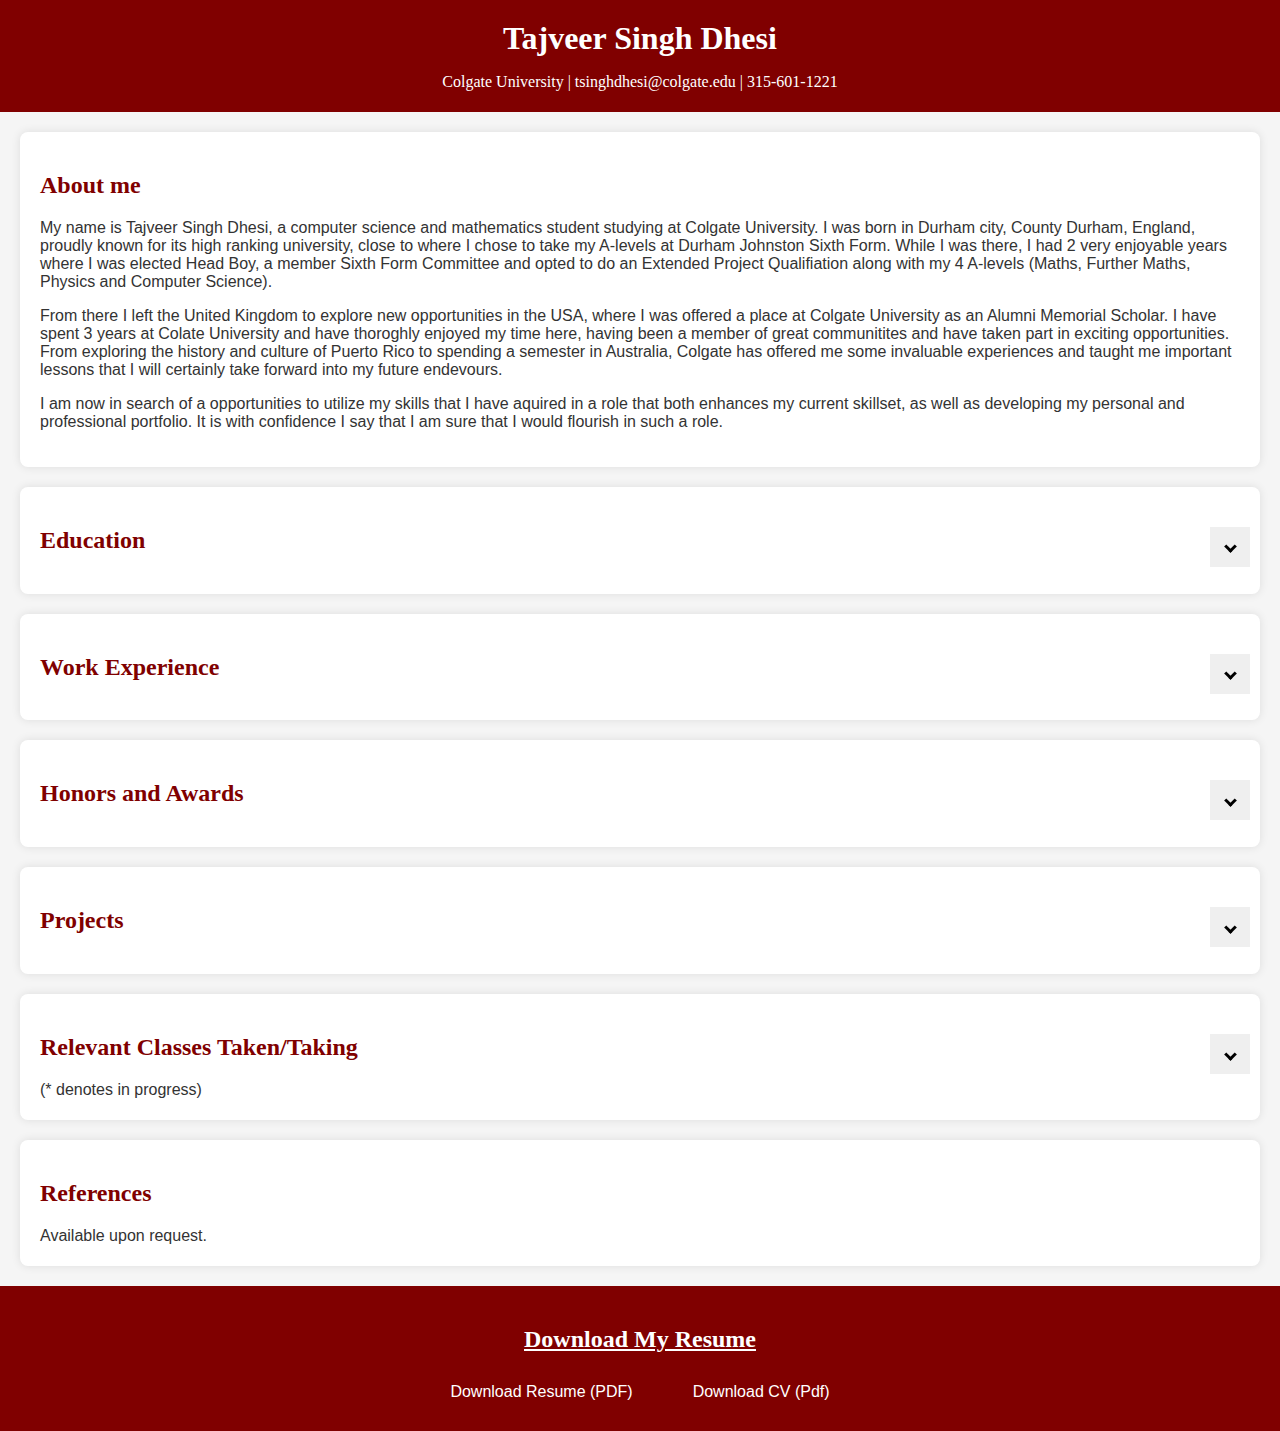
<file: index.html>
<!DOCTYPE html>
<html lang="en">
<head>
    <meta charset="UTF-8">
    <meta name="viewport" content="width=device-width, initial-scale=1.0">
    <link rel="stylesheet" href="styles.css">
    <title>Tajveer Singh Dhesi - Personal Website</title>
    <script src="script.js"></script>
</head>

<body>
    <header>
        <h1>Tajveer Singh Dhesi</h1>
        <p>Colgate University | tsinghdhesi@colgate.edu | 315-601-1221</p>
    </header>

    <section id="personal-statement">
        <h2>About me</h2>
        <p>
            My name is Tajveer Singh Dhesi, a computer science and mathematics student studying at Colgate University. I was born in Durham city, County Durham, England, proudly known for its high ranking university, close to where I chose to take my A-levels at Durham Johnston Sixth Form. While I was there, I had 2 very enjoyable years where I was elected Head Boy, a member Sixth Form Committee and opted to do an Extended Project Qualifiation along with my 4 A-levels (Maths, Further Maths, Physics and Computer Science).
        </p>
        <p>   
            From there I left the United Kingdom to explore new opportunities in the USA, where I was offered a place at Colgate University as an Alumni Memorial Scholar. I have spent 3 years at Colate University and have thoroghly enjoyed my time here, having been a member of great communitites and have taken part in exciting opportunities. From exploring the history and culture of Puerto Rico to spending a semester in Australia, Colgate has offered me some invaluable experiences and taught me important lessons that I will certainly take forward into my future endevours.
        </p>
        <p>
            I am now in search of a opportunities to utilize my skills that I have aquired in a role that both enhances my current skillset, as well as developing my personal and professional portfolio. It is with confidence I say that I am sure that I would flourish in such a role.</p>
        </p>
        </section>

    <section id="education">
        <h2>Education</h2>
        <button class="icon-button" id="education-button"><i class="arrow down"></i></button>
        <div class="item educational">
            <h3>Colgate University</h3>
            <h4>Bachellor of Arts - 2021 to 2025</h4>
            <p>Major 1: Computer Science</p>
            <p>Major 2: Mathematics</p>
        </div>
        <div class="item educational">
            <h3>Durham Johnston Sixth Form</h3>
            <h4>A-Levels and EPQ - 2019 to 2021</h4>
            <p>A-levels: Maths (A*), Further Maths (A*), Physics (A*),
                Computer Science (A*)</p>
            <p>EPQ: Extended Project Qualification (A)</p>
        </div>
    </section>

    <section id="work-experience">
        <h2>Work Experience</h2>
        <button class="icon-button" id="experience-button"><i class="arrow down"></i></button>
        <div class="item experience">
            <h3>Role: Director/Producer for Colgate Division 1 Varsity Athletics</h3>
            <p>Organization: Colgate University</p>
            <p>Dates: August 2021 - Present</p>
            <ul>
                <li>Liaise with ESPN to dictate when media timeouts
                    are taken and which ads to play during Colgate
                    Division 1 athletics and NCAA games.</li>
                <li>Enhances viewer experience using directing
                    expertise by deciding which camera is showing
                    on broadcast and when, including liaising with
                    the replay assistant.</li>
            </ul>
        </div>
        <div class="item experience">
            <h3>Role: Curriculum Developer for Colgate Coders</h3>
            <p>Organization: Colgate University</p>
            <p>Dates: March 2023 - Present</p>
            <ul>
                <li>
                    Fostered a community of over 100 computer
                    science enthusiasts with events and activities for
                    students to participate in.
                </li>
                <li>
                    Helps build student's skill in computer science and
                    enhance employability with educational
                    presentations in topics in computer science (e.g.
                    intro to R, command line basics etc).
                </li>
                <li>
                    Assisted 20+ students in preparation for a
                    hackathon by hosting a workshop in HTML and
                    CSS basics. 
                </li>
            </ul>
        </div>
        <div class="item experience">
            <h3>Role: Undergraduate Research Assistant</h3>
            <p>Organization: Colgate University</p>
            <p>Dates: May - June 2023</p>
            <p>Advisor: Amirhossein Manzourolajdad</p>
            <ul>
                <li>Generated runtime and accuracy data for an AI model that
                    predicts RNA base sequences from tertiary structure PDB
                    data to help gain understanding of AI's performance.</li>
                <li>Used University servers and Python code to access and run
                    AI on the node and feedback data to professor to implement
                    in a published research paper.</li>
            </ul>
        </div>
        <div class="item experience">
            <h3>Role: Laboratory Teaching Assistant</h3>
            <p>Organization: Colgate University</p>
            <p>Dates: September - Decemebr 2023</p>
            <ul>
                <li>Assisted computer science laboratory instructor
                    with accomodating students in building their
                    understanding of key concepts and helping them
                    apply the concepts in lab. 
                </li>
                <li>
                    Assisted two sections of COSC 290 - Discrete Structures (Java) and one section of COSC 202 - Data structures and
                    algorithms (Java), furter cementing my knowledge and understanding of Java.

                </li>
            </ul>
        </div>
        <div class="item experience">
            <h3>Role: Full-Stack Developer - Sloop Software Group</h3>
            <p>Organization: Colgate University</p>
            <p>Dates: August - Decemebr 2023</p>
            <ul>
                <li>
                    Provided Student led rideshare service with working app to handle customers and requests. 
                </li>
                <li>
                    Utilized JavaScript, React.js and React Native in VSCode to create the app with co-workers.
                </li>
                <li>
                    Implemented real-time NoSQL cloud storage database with Cloud Firestore to store customer/ride data.
                </li>
            </ul>
        </div>
        <div class="item experience">
            <h3>Role: Student Leader in the Dean of the College Division</h3>
            <p>Organization: Colgate University</p>
            <p>Dates: January - Decemebr 2023</p>
            <ul>
                <li>The Link team of approximately 65-75 rising
                    sophomores, juniors, and seniors helps orient new
                    students to Colgate each year. Links help prepare
                    students for individual success and make an
                    important impression on the students they serve.
                </li>
                <li>
                    Through small and large group experiences,
                    educational programs, and social events, the
                    Orientation Links increase new students' familiarity
                    with student life, faculty and academic
                    expectations and opportunities, campus
                    resources, and the larger Hamilton community.
                </li>
            </ul>
        </div>
    </section>


    <section id="honors-awards">
        <h2>Honors and Awards</h2>
        <button class="icon-button" id="honors-button"><i class="arrow down"></i></button>
            <div class="item experience">
                <h3>Dean's Award with Distinction for Academic Excellence</h3>
                <p>Colgate University</p>
                <p>Spring 2023</p>
                <p>
                    This award is given to students who receive a term grade point
                    average of 3.6 or higher while completing at least three course
                    credits for a conventional letter grade and a minimum of 3.75 total
                    course credits. This is the highest award for academic excellence.
                </p>
            </div>
            <div class="item experience">
                <h3>Dean's Award with Distinction for Academic Excellence</h3>
                <p>Colgate University</p>
                <p>Fall 2022</p>
                <p>
                    This award is given to students who receive a term grade point
                    average of 3.6 or higher while completing at least three course
                    credits for a conventional letter grade and a minimum of 3.75 total
                    course credits. This is the highest award for academic excellence.
                </p>
            </div>
            <div class="item experience">
                <h3>Dean's Award with Distinction for Academic Excellence</h3>
                <p>Colgate University</p>
                <p>Spring 2022</p>
                <p>
                    This award is given to students who receive a term grade point
                    average of 3.6 or higher while completing at least three course
                    credits for a conventional letter grade and a minimum of 3.75 total
                    course credits. This is the highest award for academic excellence.
                </p>
            </div>
            <div class="item experience">
                <h3>Dean's Award with Distinction for Academic Excellence</h3>
                <p>Colgate University</p>
                <p>Fall 2021</p>
                <p>
                    This award is given to students who receive a term grade point
                    average of 3.6 or higher while completing at least three course
                    credits for a conventional letter grade and a minimum of 3.75 total
                    course credits. This is the highest award for academic excellence.
                </p>
            </div>
            <div class="item experience">
                <h3>Alumni Memorial Scholar</h3>
                <p>Colgate University</p>
                <p>May 2021</p>
                <p>
                    Access to $10,000 in funding for academic research of my
                    choosing, Awarded to ~1% of applicants in class year, based on
                    academic merit and student involvement.
                </p>
            </div>
            <div class="item experience">
                <h3>Head Boy</h3>
                <p>Durham Johnston Sixth Form</p>
                <p>March 2020</p>
                <p>
                    Selected as Head boy by Head teacher, Deputy Head
                    Teacher, Head of Sixth Form and Deputy Head of Sixth form
                    to act as student voice and represent student body in
                    meetings and making of key decisions.                
                </p>
        </div>
    </section>

    <!-- <section id="hobbies-interests">
        <h2>Hobbies and Interests</h2>
        <p>Aside from my academic and professional pursuits, I am an avid gym goer aiming to maintain my physic and athleticness. When I have more time, I keep up my skills in badminton and Rugby</p>
    </section> -->

    <section id="projects">
        <h2>Projects</h2>
        <button class="icon-button" id="projects-button"><i class="arrow down"></i></button>
        <div class="item projects">
            <h3>Dandyhacks hackathon</h3>
            <p>Univsersity Of Rochester</p>
            <p>Dates: November 2023</p>
            <ul>
                <li>
                    Used JavaFX to create an improved maze generation game that leveraged Kruskal's Algorithm to generate maze.
                </li>
                <li>   
                    Collaborated in a team of three to create team name, logo, presentation and working program that went on to achieve second
                    place in the hackathon (https://github.com/tsinghdhesi/Hackathon_Dandy).
                </li>
            </ul>
        </div>
        <div class="item projects">
            <h3>A-Level Computer Science Coursework</h3>
            <p>Durham Johnston Sixth Form</p>
            <p>Dates: September 2020 - March 2021</p>
            <ul>
                <li>
                    Used VB.NET forms to create a functioning maze generation game that leveraged a recursive backtracking algorithm to
                    generate 60 levels of varying difficulty and further functionality for new maze to be generated immediately.
                </li>
                <li>   
                    Implemented leaderboard and scorekeeping functionality for enhanced user experience.
                </li>
            </ul>
        </div>
    </section>

    <!-- <section id="skills-of-interest">
        <h2>Other Skills of Interest</h2>
        <p>Highlight additional skills you possess.</p>
    </section> -->

    <section id="relevant-classes">
        <h2>Relevant Classes Taken/Taking</h2>
        <button class="icon-button" id="classes-button"><i class="arrow down"></i></button>
        <div class="item class">
            <h3>Colgate University</h3>
            <p>Dates: Fall 2021 - Fall 2023</p>
            <ul>
                <li>Linear Algebra</li>
                <li>Number Theory</li>
                <li>Abstract Algebra</li>
                <li>Real Analysis</li>
                <li>Data Structures and Algorithms</li>
                <li>Discrete Structures</li>
                <li>Computer Systems</li>
                <li>Differential Equations</li>
                <li>Probability</li>
                <li>Data Analysis</li>
                <li>Independent Research Project*</li>
                <li>Partial Differential Equations*</li>
                <li>Combinatorial Problem Solving*</li>
            </ul>
        </div>
        <div class="item class">
            <h3>University Of Wollongong</h3>
            <p>Dates: Spring 2024</p>
            <ul>
                <li>Data Mining and Knowledge Discovery</li>
                <li>Modern Artificial Intelligence</li>
            </ul>
        </div>
        <p>(* denotes in progress)</p>
    </section>

    <section id="references">
        <h2>References</h2>
        <p>Available upon request.</p>
    </section>

    <footer>
        <div class="container">
            <h2 style="color: white;"><u>Download My Resume</u></h2>
            <div class="download-links">
                <a href="Tajveer Singh Dhesi Resume.pdf" download class="resume-link" target="_blank">Download Resume (PDF)</a>
                <a href="Tajveer Singh Dhesi CV.pdf" download class="cv-link" target="_blank"s>Download CV (Pdf)</a>
            </div>
        </div>
    </footer>
</body>

</html>
</file>
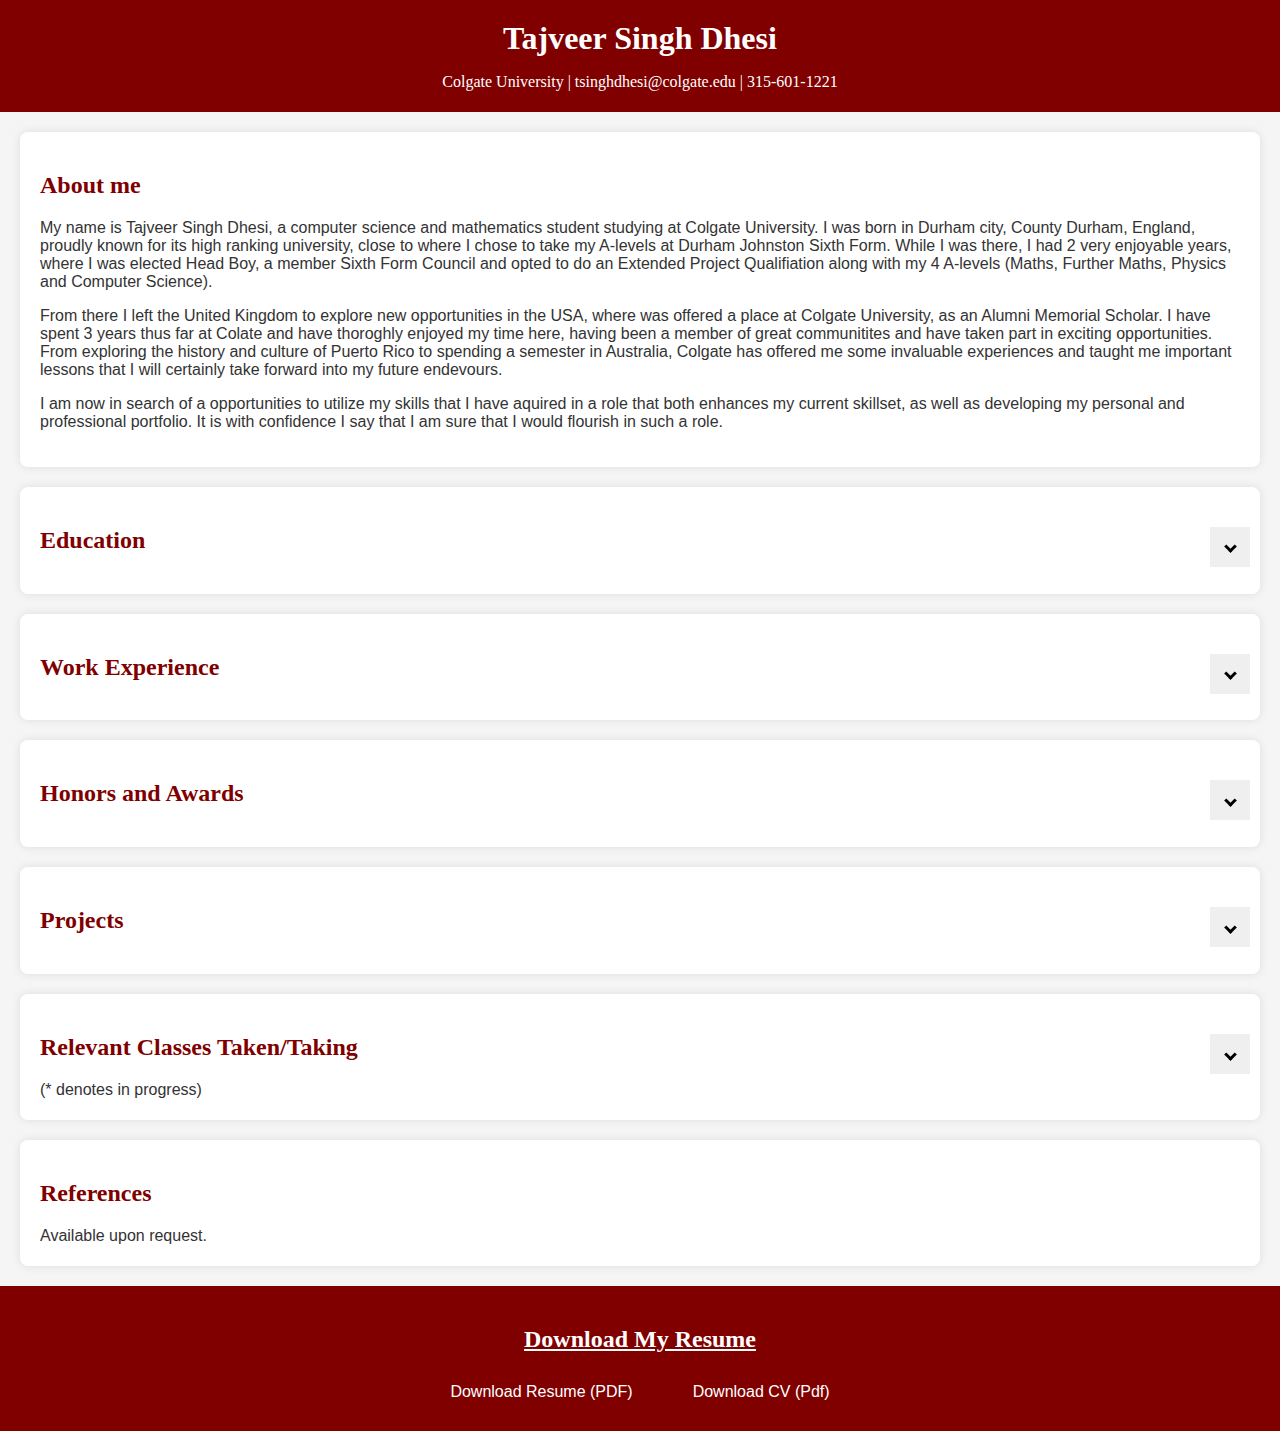
<file: Tajveer Website.html>
<!DOCTYPE html>
<html lang="en">
<head>
    <meta charset="UTF-8">
    <meta name="viewport" content="width=device-width, initial-scale=1.0">
    <link rel="stylesheet" href="styles.css">
    <title>Tajveer Singh Dhesi - Personal Website</title>
    <script src="script.js"></script>
</head>

<body>
    <header>
        <h1>Tajveer Singh Dhesi</h1>
        <p>Colgate University | tsinghdhesi@colgate.edu | 315-601-1221</p>
    </header>

    <section id="personal-statement">
        <h2>About me</h2>
        <p>
            My name is Tajveer Singh Dhesi, a computer science and mathematics student studying at Colgate University. I was born in Durham city, County Durham, England, proudly known for its high ranking university, close to where I chose to take my A-levels at Durham Johnston Sixth Form. While I was there, I had 2 very enjoyable years, where I was elected Head Boy, a member Sixth Form Council and opted to do an Extended Project Qualifiation along with my 4 A-levels (Maths, Further Maths, Physics and Computer Science).
        </p>
        <p>   
            From there I left the United Kingdom to explore new opportunities in the USA, where was offered a place at Colgate University, as an Alumni Memorial Scholar. I have spent 3 years thus far at Colate and have thoroghly enjoyed my time here, having been a member of great communitites and have taken part in exciting opportunities. From exploring the history and culture of Puerto Rico to spending a semester in Australia, Colgate has offered me some invaluable experiences and taught me important lessons that I will certainly take forward into my future endevours.
        </p>
        <p>
            I am now in search of a opportunities to utilize my skills that I have aquired in a role that both enhances my current skillset, as well as developing my personal and professional portfolio. It is with confidence I say that I am sure that I would flourish in such a role.</p>
        </p>
        </section>

    <section id="education">
        <h2>Education</h2>
        <button class="icon-button" id="education-button"><i class="arrow down"></i></button>
        <div class="item educational">
            <h3>Colgate University</h3>
            <h4>Bachellor of Arts - 2021 to 2025</h4>
            <p>Major 1: Computer Science</p>
            <p>Major 2: Mathematics</p>
        </div>
        <div class="item educational">
            <h3>Durham Johnston Sixth Form</h3>
            <h4>A-Levels and EPQ - 2019 to 2021</h4>
            <p>A-levels: Maths (A*), Further Maths (A*), Physics (A*),
                Computer Science (A*)</p>
            <p>EPQ: Extended Project Qualification (A)</p>
        </div>
    </section>

    <section id="work-experience">
        <h2>Work Experience</h2>
        <button class="icon-button" id="experience-button"><i class="arrow down"></i></button>
        <div class="item experience">
            <h3>Role: Director/Producer for Colgate Division 1 Varsity Athletics</h3>
            <p>Organization: Colgate University</p>
            <p>Dates: August 2021 - Present</p>
            <ul>
                <li>Liaise with ESPN to dictate when media timeouts
                    are taken and which ads to play during Colgate
                    Division 1 athletics and NCAA games.</li>
                <li>Enhances viewer experience using directing
                    expertise by deciding which camera is showing
                    on broadcast and when, including liaising with
                    the replay assistant.</li>
            </ul>
        </div>
        <div class="item experience">
            <h3>Role: Curriculum Developer for Colgate Coders</h3>
            <p>Organization: Colgate University</p>
            <p>Dates: March 2023 - Present</p>
            <ul>
                <li>
                    Fostered a community of over 100 computer
                    science enthusiasts with events and activities for
                    students to participate in.
                </li>
                <li>
                    Helps build student's skill in computer science and
                    enhance employability with educational
                    presentations in topics in computer science (e.g.
                    intro to R, command line basics etc).
                </li>
                <li>
                    Assisted 20+ students in preparation for a
                    hackathon by hosting a workshop in HTML and
                    CSS basics. 
                </li>
            </ul>
        </div>
        <div class="item experience">
            <h3>Role: Undergraduate Research Assistant</h3>
            <p>Organization: Colgate University</p>
            <p>Dates: May - June 2023</p>
            <p>Advisor: Amirhossein Manzourolajdad</p>
            <ul>
                <li>Generated runtime and accuracy data for an AI model that
                    predicts RNA base sequences from tertiary structure PDB
                    data to help gain understanding of AI's performance.</li>
                <li>Used University servers and Python code to access and run
                    AI on the node and feedback data to professor to implement
                    in a published research paper.</li>
            </ul>
        </div>
        <div class="item experience">
            <h3>Role: Laboratory Teaching Assistant</h3>
            <p>Organization: Colgate University</p>
            <p>Dates: September - Decemebr 2023</p>
            <ul>
                <li>Assisted computer science laboratory instructor
                    with accomodating students in building their
                    understanding of key concepts and helping them
                    apply the concepts in lab. 
                </li>
                <li>
                    Assisted two sections of COSC 290 - Discrete Structures (Java) and one section of COSC 202 - Data structures and
                    algorithms (Java), furter cementing my knowledge and understanding of Java.

                </li>
            </ul>
        </div>
        <div class="item experience">
            <h3>Role: Student Leader in the Dean of the College Division</h3>
            <p>Organization: Colgate University</p>
            <p>Dates: January - Decemebr 2023</p>
            <ul>
                <li>The Link team of approximately 65-75 rising
                    sophomores, juniors, and seniors helps orient new
                    students to Colgate each year. Links help prepare
                    students for individual success and make an
                    important impression on the students they serve.
                </li>
                <li>
                    Through small and large group experiences,
                    educational programs, and social events, the
                    Orientation Links increase new students' familiarity
                    with student life, faculty and academic
                    expectations and opportunities, campus
                    resources, and the larger Hamilton community.
                </li>
            </ul>
        </div>
    </section>


    <section id="honors-awards">
        <h2>Honors and Awards</h2>
        <button class="icon-button" id="honors-button"><i class="arrow down"></i></button>
            <div class="item experience">
                <h3>Dean's Award with Distinction for Academic Excellence</h3>
                <p>Colgate University</p>
                <p>Spring 2023</p>
                <p>
                    This award is given to students who receive a term grade point
                    average of 3.6 or higher while completing at least three course
                    credits for a conventional letter grade and a minimum of 3.75 total
                    course credits. This is the highest award for academic excellence.
                </p>
            </div>
            <div class="item experience">
                <h3>Dean's Award with Distinction for Academic Excellence</h3>
                <p>Colgate University</p>
                <p>Fall 2022</p>
                <p>
                    This award is given to students who receive a term grade point
                    average of 3.6 or higher while completing at least three course
                    credits for a conventional letter grade and a minimum of 3.75 total
                    course credits. This is the highest award for academic excellence.
                </p>
            </div>
            <div class="item experience">
                <h3>Dean's Award with Distinction for Academic Excellence</h3>
                <p>Colgate University</p>
                <p>Spring 2022</p>
                <p>
                    This award is given to students who receive a term grade point
                    average of 3.6 or higher while completing at least three course
                    credits for a conventional letter grade and a minimum of 3.75 total
                    course credits. This is the highest award for academic excellence.
                </p>
            </div>
            <div class="item experience">
                <h3>Dean's Award with Distinction for Academic Excellence</h3>
                <p>Colgate University</p>
                <p>Fall 2021</p>
                <p>
                    This award is given to students who receive a term grade point
                    average of 3.6 or higher while completing at least three course
                    credits for a conventional letter grade and a minimum of 3.75 total
                    course credits. This is the highest award for academic excellence.
                </p>
            </div>
            <div class="item experience">
                <h3>Alumni Memorial Scholar</h3>
                <p>Colgate University</p>
                <p>May 2021</p>
                <p>
                    Access to $10,000 in funding for academic research of my
                    choosing, Awarded to ~1% of applicants in class year, based on
                    academic merit and student involvement.
                </p>
            </div>
            <div class="item experience">
                <h3>Head Boy</h3>
                <p>Durham Johnston Sixth Form</p>
                <p>March 2020</p>
                <p>
                    Selected as Head boy by Head teacher, Deputy Head
                    Teacher, Head of Sixth Form and Deputy Head of Sixth form
                    to act as student voice and represent student body in
                    meetings and making of key decisions.                
                </p>
        </div>
    </section>

    <!-- <section id="hobbies-interests">
        <h2>Hobbies and Interests</h2>
        <p>Aside from my academic and professional pursuits, I am an avid gym goer aiming to maintain my physic and athleticness. When I have more time, I keep up my skills in badminton and Rugby</p>
    </section> -->

    <section id="projects">
        <h2>Projects</h2>
        <button class="icon-button" id="projects-button"><i class="arrow down"></i></button>
        <div class="item projects">
            <h3>Dandyhacks hackathon</h3>
            <p>Univsersity Of Rochester</p>
            <p>Dates: November 2023</p>
            <ul>
                <li>
                    Used JavaFX to create an improved maze generation game that leveraged Kruskal's Algorithm to generate maze.
                </li>
                <li>   
                    Collaborated in a team of three to create team name, logo, presentation and working program that went on to achieve second
                    place in the hackathon (https://github.com/tsinghdhesi/Hackathon_Dandy).
                </li>
            </ul>
        </div>
        <div class="item projects">
            <h3>A-Level Computer Science Coursework</h3>
            <p>Durham Johnston Sixth Form</p>
            <p>Dates: September 2020 - March 2021</p>
            <ul>
                <li>
                    Used VB.NET forms to create a functioning maze generation game that leveraged a recursive backtracking algorithm to
                    generate 60 levels of varying difficulty and further functionality for new maze to be generated immediately.
                </li>
                <li>   
                    Implemented leaderboard and scorekeeping functionality for enhanced user experience.
                </li>
            </ul>
        </div>
    </section>

    <!-- <section id="skills-of-interest">
        <h2>Other Skills of Interest</h2>
        <p>Highlight additional skills you possess.</p>
    </section> -->

    <section id="relevant-classes">
        <h2>Relevant Classes Taken/Taking</h2>
        <button class="icon-button" id="classes-button"><i class="arrow down"></i></button>
        <div class="item class">
            <h3>Colgate University</h3>
            <p>Dates: Fall 2021 - Fall 2023</p>
            <ul>
                <li>Linear Algebra</li>
                <li>Number Theory</li>
                <li>Abstract Algebra</li>
                <li>Real Analysis</li>
                <li>Data Structures and Algorithms</li>
                <li>Discrete Structures</li>
                <li>Computer Systems</li>
                <li>Differential Equations></li>
                <li>Probability</li>
                <li>Data Analysis</li>
            </ul>
        </div>
        <div class="item class">
            <h3>University Of Wollongong</h3>
            <p>Dates: Spring 2024</p>
            <ul>
                <li>Data Mining and KnowledgeDiscovery*</li>
                <li>Modern Artificial Intelligence*</li>
            </ul>
        </div>
        <p>(* denotes in progress)</p>
    </section>

    <section id="references">
        <h2>References</h2>
        <p>Available upon request.</p>
    </section>

    <footer>
        <div class="container">
            <h2 style="color: white;"><u>Download My Resume</u></h2>
            <div class="download-links">
                <a href="Tajveer Singh Dhesi Resume.pdf" download class="resume-link" target="_blank">Download Resume (PDF)</a>
                <a href="Curriculum Vitae - Tajveer Singh Dhesi - 2024.pdf" download class="cv-link" target="_blank"s>Download CV (Pdf)</a>
            </div>
        </div>
    </footer>
</body>

</html>
</file>
<file: styles.css>
body {
    font-family: 'Arial', sans-serif;
    background-color: #f5f5f5;
    color: #333;
    margin: 0;
    padding: 0;
}

header {
    font-family: Garamond,Baskerville,Baskerville Old Face,Hoefler Text,Times New Roman,serif;
    background-color: maroon;
    color: white;
    padding: 20px;
    text-align: center;
}

h1 {
    margin: 0;
}

section {
    margin: 20px;
    padding: 20px;
    background-color: white;
    border-radius: 8px;
    box-shadow: 0 0 10px rgba(0, 0, 0, 0.1);
}

h2 {
    font-family: Garamond,Baskerville,Baskerville Old Face,Hoefler Text,Times New Roman,serif;
    color: maroon;
}

.item {
    background-color: #ccc; /* Grey background color for each item */
    padding: 15px;
    margin-bottom: 15px;
    border-radius: 6px;
    box-shadow: 0 4px 8px rgba(0, 0, 0, 0.1);
}

p {
    margin-bottom: 1px;
}

#work-experience{
    position: relative;
}

#honors-awards{
    position: relative;
}

#education{
    position: relative;
}

#projects{
    position: relative;
}

#relevant-classes{
    position: relative;
}

.icon-button {
    width: 40px; /* Adjust the width as needed */
    height: 40px; /* Adjust the height as needed */
    border: none; /* Remove default button border */
    cursor: pointer; /* Show pointer cursor on hover */
    position: absolute;
    right:10px;
    top: 40px;
}

.arrow {
    border: solid black;
    border-width: 0 3px 3px 0;
    display: inline-block;
    padding: 3px;
}

.down {
    transform: rotate(45deg);
    -webkit-transform: rotate(45deg);
}

/* Initially hide the .experience elements */
.experience {
    display: none;
}

.educational {
    display: none;
}

.projects {
    display: none;
}

.class {
    display: none;
}

li{
    margin-bottom: 20px;
}

footer {
    background-color: maroon; /* Purple */
    color: #fff; /* White */
    padding: 20px 0;
    text-align: center;
}

.container {
    max-width: 960px;
    margin: 0 auto;
    padding: 0 20px;
}

.download-links {
    display: flex;
    justify-content: center;
}

.download-links a {
    display: inline-block;
    padding: 10px 20px;
    margin: 0 10px;
    background-color: maroon; 
    color: #fff;
    text-decoration: none;
    border-radius: 5px;
    transition: background-color 0.3s ease;
}

.download-links a:hover {
    background-color: maroon;
}
</file>
